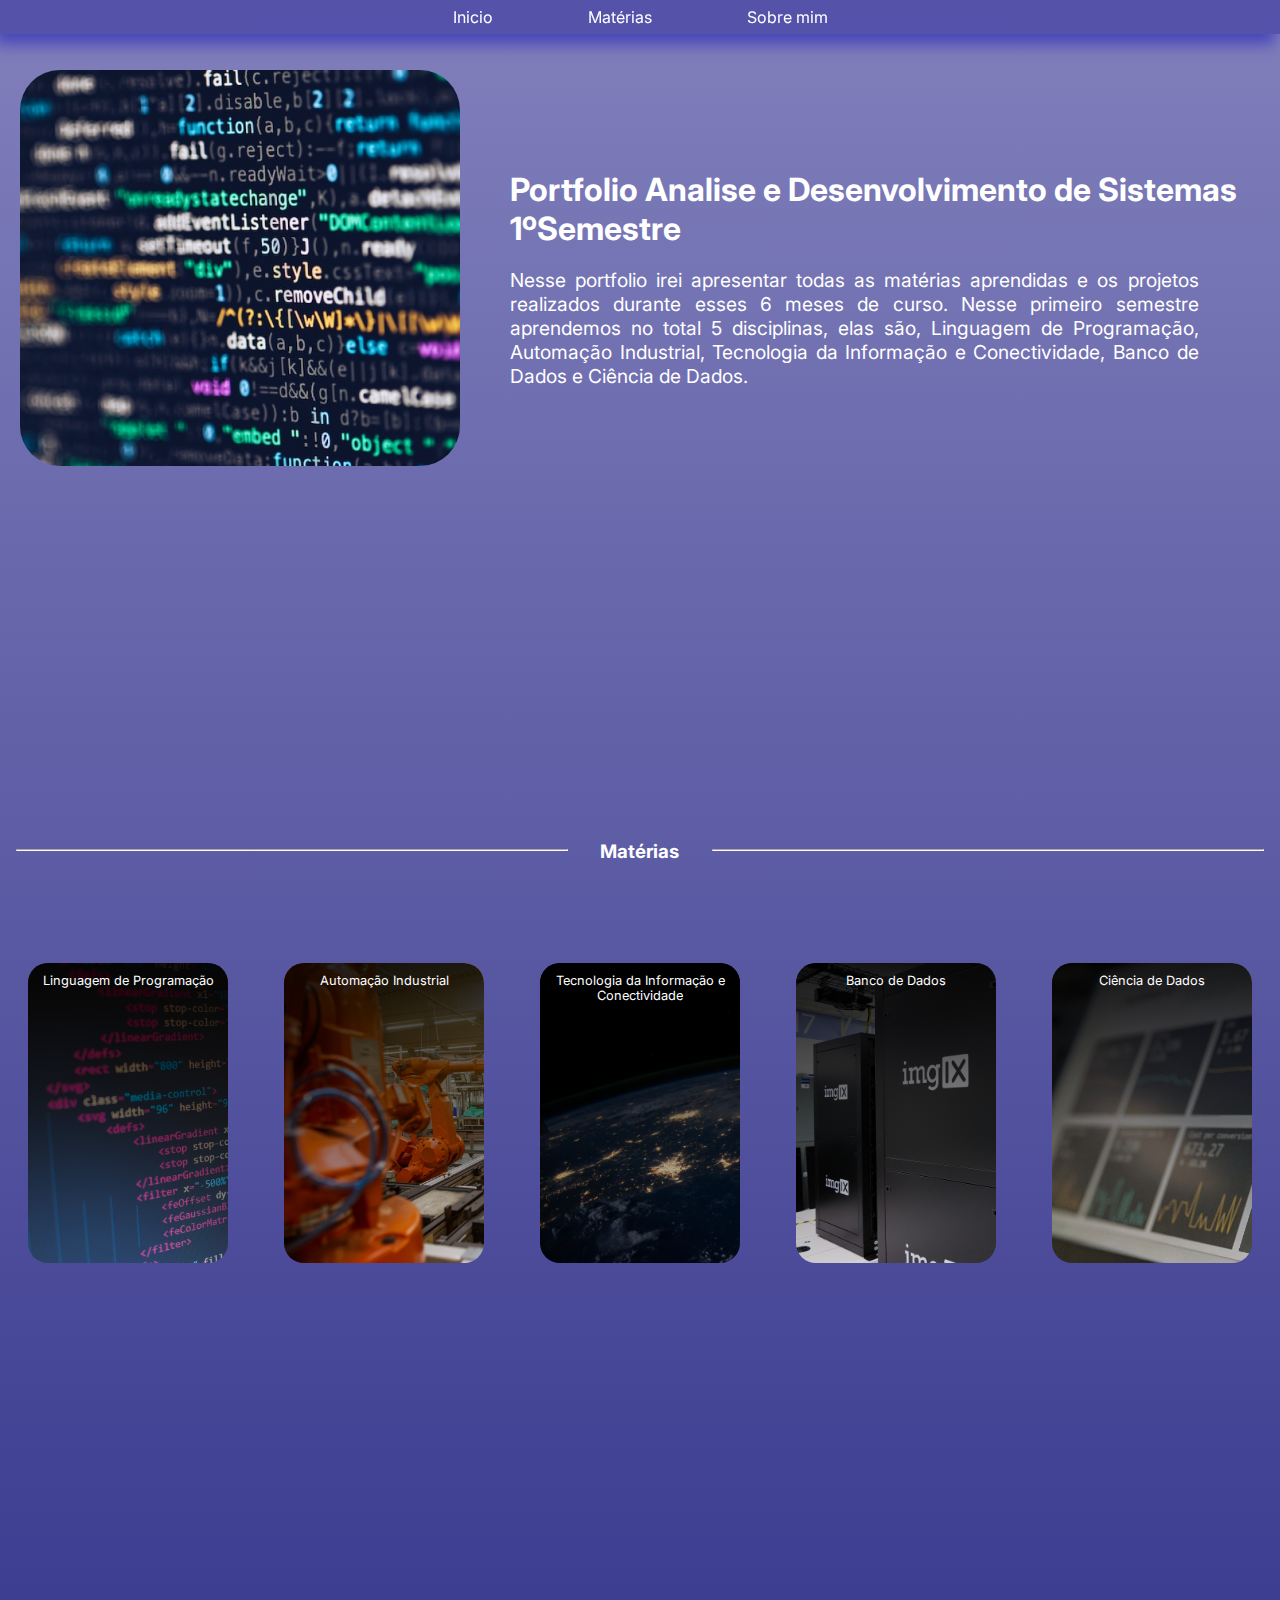
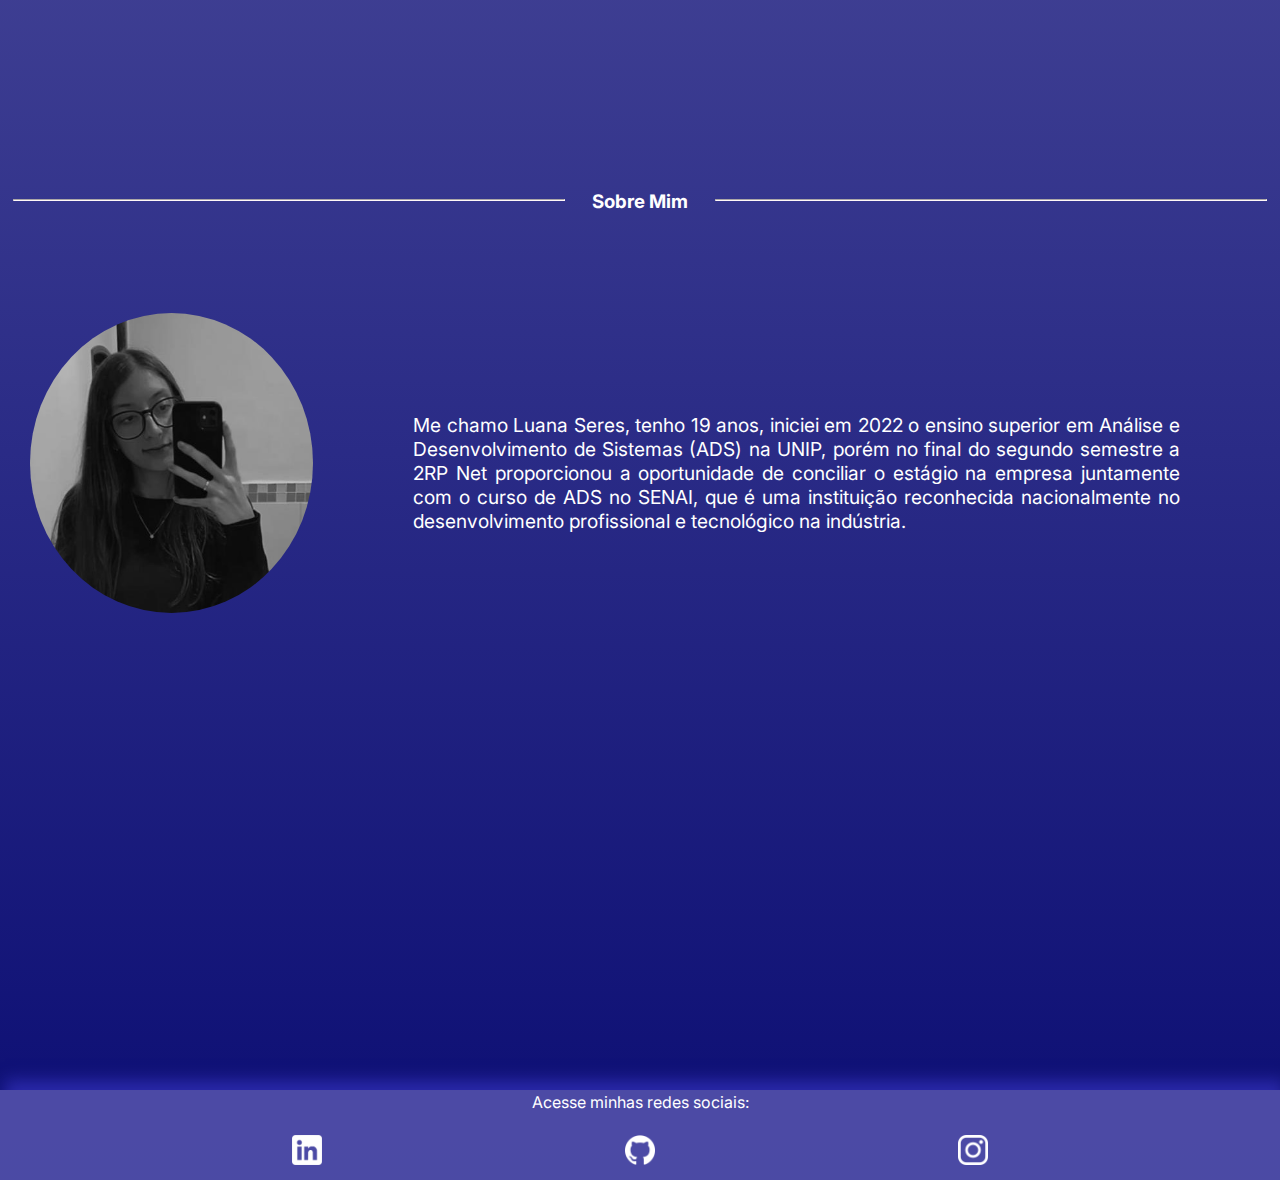
<file: index.html>
<!DOCTYPE html>
<html lang="en">
<head>
    <meta charset="UTF-8">
    <meta http-equiv="X-UA-Compatible" content="IE=edge">
    <meta name="viewport" content="width=device-width, initial-scale=1.0">
    <title>Portfolio Primeiro Semestre</title>

    <link rel="stylesheet" href="./CSS/style.css">

    <link rel="preconnect" href="https://fonts.googleapis.com">
    <link rel="preconnect" href="https://fonts.gstatic.com" crossorigin>
    <link href="https://fonts.googleapis.com/css2?family=Inter&display=swap" rel="stylesheet">
</head>
<body>
    <header>
        <nav>
            <ul>
                <li><a href="#inicio">Inicio</a></li>
                <li><a href="#materias">Matérias</a></li>
                <li><a href="#sobremim">Sobre mim</a></li>
            </ul>
        </nav>
    </header>

    
    <main>
        <a name="inicio"></a>
        <section class="tela1">
            <img class="fotoInicio" src="./image/code1.png">
            <div class="textoInicio">
                <h1>Portfolio Analise e Desenvolvimento de Sistemas 1ºSemestre</h1>
                <br>
                <p>Nesse portfolio irei apresentar todas as matérias aprendidas e os projetos realizados durante esses 6 meses de curso.
                Nesse primeiro semestre aprendemos no total 5 disciplinas, elas são, Linguagem de Programação, Automação Industrial,
                Tecnologia da Informação e Conectividade, Banco de Dados e Ciência de Dados.</p>
            </div>
        </section>


        <a name="materias"></a>
        <section class="tela2">
            <div class="materia">
                <hr class="linhaM">
                <h3>Matérias</h3>
                <hr class="linhaM">
            </div>

            <div class="cards"> 
                <a href="./linguagem.html">
                    <div class="cardLinguagem">
                        <div class="gradiente">
                            <p>Linguagem de Programação</p>
                        </div>
                    </div>
                </a>
                
                <a href="./automação.html">
                    <div class="cardAutomação">
                        <div class="gradiente">
                            <p>Automação Industrial</p>
                        </div>
                    </div>
                </a>
                
                <a href="./redes.html">
                    <div class="cardRedes">
                        <div class="gradiente">
                            <p>Tecnologia da Informação e Conectividade</p>
                        </div>
                    </div>
                </a>

                <a href="./banco.html">
                    <div class="cardBanco">
                        <div class="gradiente">
                            <p>Banco de Dados</p>
                        </div>
                    </div>
                </a>
                
                <a href="./ciencia.html">
                    <div class="cardCiencia">
                        <div class="gradiente">
                            <p>Ciência de Dados</p>
                        </div>
                    </div>
                </a>                
            </div>
        </section>


        <a name="sobremim"></a>
        <section class="tela3">
            
            <div class="sobre">
                <hr class="linhaS">
                <h3>Sobre Mim</h3>
                <hr class="linhaS">
            </div>

            <div class="apresentacao">
                <img class="fotoap" src="./image/fotoeu.jpeg">

                <p>Me chamo Luana Seres, tenho 19 anos, iniciei em 2022 o ensino superior em Análise e Desenvolvimento de Sistemas (ADS) na UNIP, porém no final do segundo semestre a 2RP Net proporcionou a oportunidade de conciliar o estágio na empresa juntamente com o curso de ADS no SENAI, que é uma instituição reconhecida nacionalmente no desenvolvimento profissional e tecnológico na indústria.</p>
            </div>
        </section>

    </main> 

    <footer>
        <div class="footer">
            <p>Acesse minhas redes sociais:</p>
        </div>

        <div class="redesocial">
                <a href="https://www.linkedin.com/in/luana-seres-b8177324a/">
                    <img class="imglinkedin" src="./image/linkedin.png">
                </a>
               
                <a href="https://github.com/LuanaSeres">
                    <img class="imggithub" src="./image/github.png">
                </a>

                <a href="https://www.instagram.com/luh_seres/">
                    <img class="imginstagram" src="./image/instagram.png">
                </a> 
            </div>
    </footer>
</body>
</html>
</file>
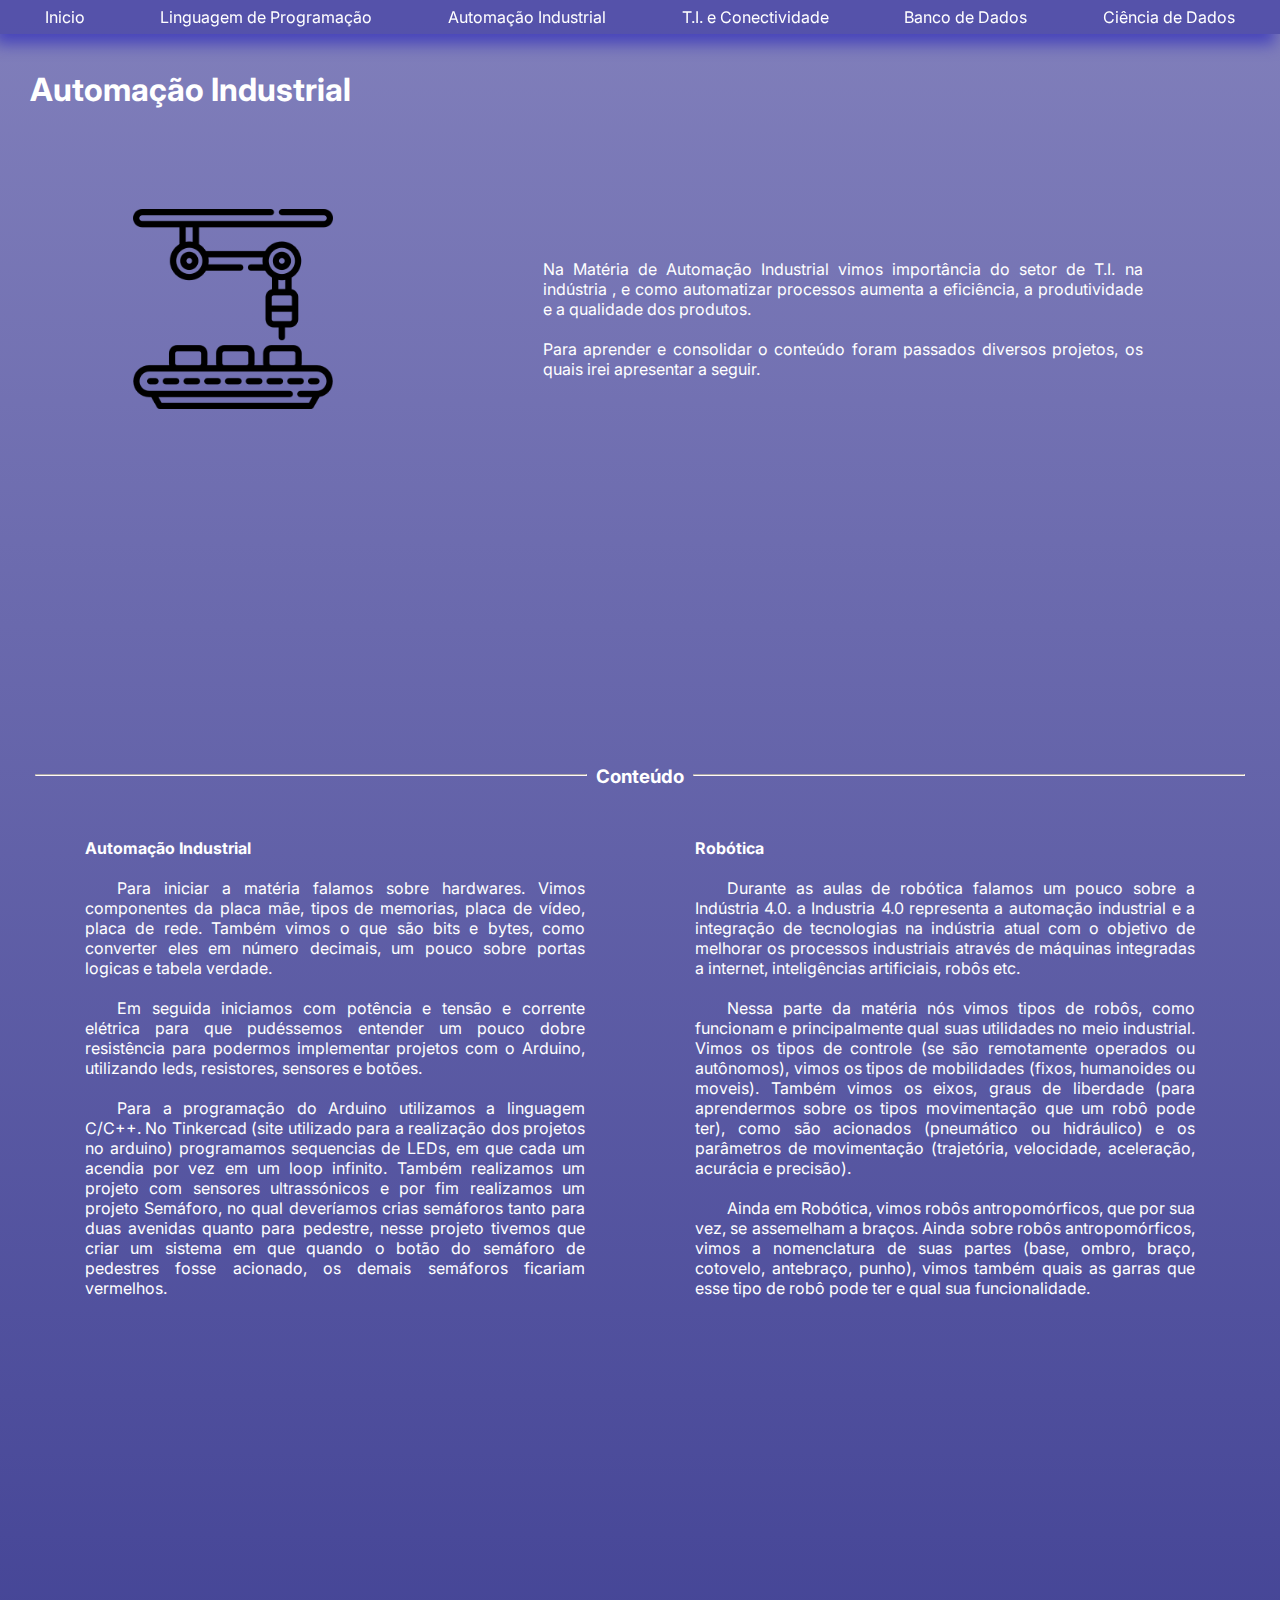
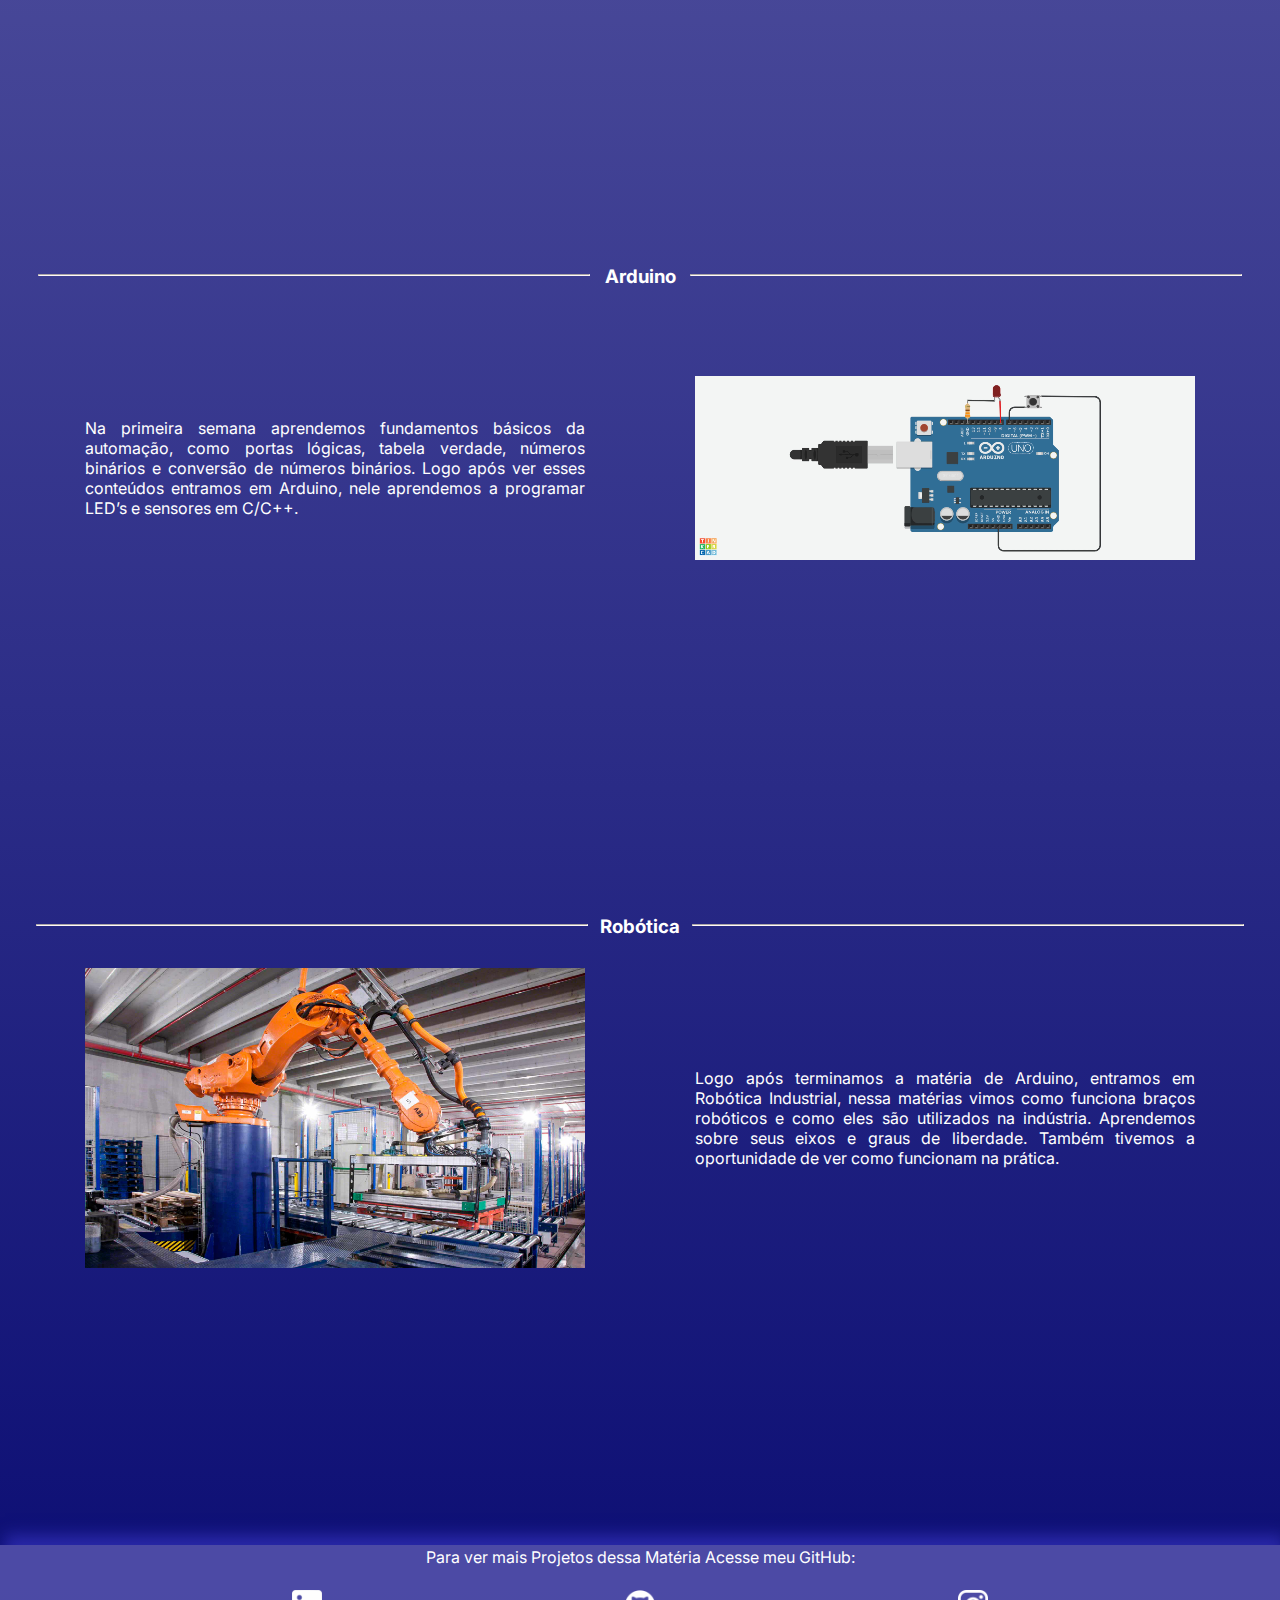
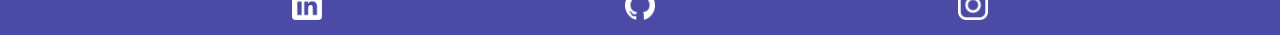
<file: automação.html>
<!DOCTYPE html>
<html lang="en">
<head>
    <meta charset="UTF-8">
    <meta http-equiv="X-UA-Compatible" content="IE=edge">
    <meta name="viewport" content="width=device-width, initial-scale=1.0">
    <title>Automação Industrial</title>

    <link rel="stylesheet" href="./CSS/stylematerias.css">
    
    <link rel="preconnect" href="https://fonts.googleapis.com">
    <link rel="preconnect" href="https://fonts.gstatic.com" crossorigin>
    <link href="https://fonts.googleapis.com/css2?family=Inter&display=swap" rel="stylesheet">
</head>
<body>
    <header>
        <nav>
            <ul>
                <li><a href="./index.html">Inicio</a></li>
                <li><a href="./linguagem.html">Linguagem de Programação</a></li>
                <li><a href="./automação.html">Automação Industrial</a></li>
                <li><a href="./redes.html">T.I. e Conectividade</a></li>
                <li><a href="./banco.html">Banco de Dados</a></li>
                <li><a href="./ciencia.html">Ciência de Dados</a></li>
            </ul>
        </nav>
    </header>
    
    <main>
        <section class="tela1">
            <h1>Automação Industrial</h1>
    
            <div class="inicio">
                <div class="automacao"><img src="./image/automação.png" class="automacao"></div>
    
                <div class="apresentacao">
                    <p>Na Matéria de Automação Industrial vimos importância do setor de T.I. na indústria , e como automatizar processos
                    aumenta a eficiência, a produtividade e a qualidade dos produtos.
                    <br>
                    <br>
                    Para aprender e consolidar o conteúdo foram passados diversos projetos, os quais irei apresentar a seguir.</p>
                </div>
            </div>
        </section>
    
        <section class="tela2">
            <div class="conteudo">
                <hr class="linhaCO">
                <h3>Conteúdo</h3>
                <hr class="linhaCO">
            </div>

            <div class="resumo_materias">
                <div class="cont">
                    <b>Automação Industrial</b>
                    <br>
                    <br>
                    <p>&emsp;&emsp;Para iniciar a matéria falamos sobre hardwares. Vimos componentes da placa mãe, tipos de memorias, placa de vídeo, placa de rede. Também vimos o que são bits e bytes, como converter eles em número decimais, um pouco sobre portas logicas e tabela verdade.
                    <br>
                    <br>
                    &emsp;&emsp;Em seguida iniciamos com potência e tensão e corrente elétrica para que pudéssemos entender um pouco dobre resistência para podermos implementar projetos com o Arduino, utilizando leds, resistores, sensores e botões.
                    <br>
                    <br>
                    &emsp;&emsp;Para a programação do Arduino utilizamos a linguagem C/C++. No Tinkercad (site utilizado para a realização dos projetos no arduino) programamos sequencias de LEDs, em que cada um acendia por vez em um loop infinito. Também realizamos um projeto com sensores ultrassónicos e por fim realizamos um projeto Semáforo, no qual deveríamos crias semáforos tanto para duas avenidas quanto para pedestre, nesse projeto tivemos que criar um sistema em que quando o botão do semáforo de pedestres fosse acionado, os demais semáforos ficariam vermelhos.</p>
                </div>

                <div class="cont">
                    <b>Robótica</b>
                    <br>
                    <br>
                    <p>&emsp;&emsp;Durante as aulas de robótica falamos um pouco sobre a Indústria 4.0. a Industria 4.0 representa a automação industrial e a integração de tecnologias na indústria atual com o objetivo de melhorar os processos industriais através de máquinas integradas a internet, inteligências artificiais, robôs etc.
                    <br>
                    <br>
                    &emsp;&emsp;Nessa parte da matéria nós vimos tipos de robôs, como funcionam e principalmente qual suas utilidades no meio industrial. Vimos os tipos de controle (se são remotamente operados ou autônomos), vimos os tipos de mobilidades (fixos, humanoides ou moveis). Também vimos os eixos, graus de liberdade (para aprendermos sobre os tipos movimentação que um robô pode ter), como são acionados (pneumático ou hidráulico) e os parâmetros de movimentação (trajetória, velocidade, aceleração, acurácia e precisão).
                    <br>
                    <br>
                    &emsp;&emsp;Ainda em Robótica, vimos robôs antropomórficos, que por sua vez, se assemelham a braços. Ainda sobre robôs antropomórficos, vimos a nomenclatura de suas partes (base, ombro, braço, cotovelo, antebraço, punho), vimos também quais as garras que esse tipo de robô pode ter e qual sua funcionalidade.</p>
                </div>
            </div>
        </section>

        <section class="tela3">
            <div class="arduino">
                <hr class="linhaA">
                <h3>Arduino</h3>
                <hr class="linhaA">
            </div>
    
            <div class="conteudo1">
                <div class="texto1">
                    <p>Na primeira semana aprendemos fundamentos básicos da automação, como portas lógicas, tabela verdade, números binários e conversão de números binários. Logo após ver esses conteúdos entramos em Arduino, nele aprendemos a programar LED’s e sensores em C/C++.</p>
                </div>
    
                <div class="img1"><video src="./image/projetos automação.mp4" autoplay muted loop></video></div>
            </div>
        </section>
    
        <section class="tela4">
            <div class="robotica">
                <hr class="linhaR2">
                <h3>Robótica</h3>
                <hr class="linhaR2">
            </div>
    
            <div class="conteudo2">
                <div class="img1"><img src="./image/robo.jpg" class="imgAuto"></div>
    
                <div class="texto2">
                    <p>Logo após terminamos a matéria de Arduino, entramos em Robótica Industrial, nessa matérias vimos como funciona braços robóticos e como eles são utilizados na indústria. Aprendemos sobre seus eixos e graus de liberdade. Também tivemos a oportunidade de ver como funcionam na prática.</p>
                </div>
            </div>
        </section>
    </main>
    
    <footer>
        <div class="footer">
            <p>Para ver mais Projetos dessa Matéria Acesse meu GitHub:</p>
        </div>
    
        <div class="redesocial">
            <a href="https://www.linkedin.com/in/luana-seres-b8177324a/">
                <img class="imglinkedin" src="./image/linkedin.png">
            </a>
    
            <a href="https://github.com/LuanaSeres/Projetos_Primeiro_Semestre">
                <img class="imggithub" src="./image/github.png">
            </a>
    
            <a href="https://www.instagram.com/luh_seres/">
                <img class="imginstagram" src="./image/instagram.png">
            </a>
        </div>
    </footer>
</body>
</html>
</file>
<file: CSS/style.css>
*{
    padding: 0;
    margin: 0;
    font-family: 'Inter', sans-serif;
    color: white;
}

*::-webkit-scrollbar {
  width: 10px;
}

*::-webkit-scrollbar-track {
    background: rgba(157, 155, 228, 0.82);
}

*::-webkit-scrollbar-thumb {
  background-color: rgba(17, 20, 175, 0.66);
  border-radius: 20px;
  border: 3px solid rgba(157, 155, 228, 0.82);
}

body{
    background-color: black;
    background-image: linear-gradient(to bottom, rgba(157, 155, 228, 0.82), rgba(17, 20, 175, 0.66));
    /*overflow: hidden*/
}

header{
    background-color: #514fa9ec;
    box-shadow: -5px 10px 15px #3331babd;
    display: flex;
    flex-direction: row;
    justify-content: space-around;
    align-items: center;
    position: fixed;
    width: 100vw;
}

nav{
    padding: 2px 2px 2px 2px;
    width: 480px;
}
header ul {
    display: flex;
    flex-direction: row;
    justify-content: space-around;
    list-style: none;
    padding: 5px 5px 5px 5px;
    align-items: center;
}

header ul a{
    padding: 10px 10px 10px 10px;
}

header li {
    transition: 0.3s;
}

header li:hover {
    font-size: 20px;
}

section{
    height: 100vh;
    width: 100%;
}

a {
    text-decoration: none;
}

.tela1{
    padding-top: 70px;
    display: flex;
    justify-content: space-around;
    height: 80vh;
    
}

.tela1 p{
    font-size: 120%;
    text-align: justify;
    width: 90%;
}

.fotoInicio{
    height: 396px;
    width: 440px;
    margin-left: 20px;
    border-radius: 40px;
}

.textoInicio{
    padding: 100px 5px 5px 50px;
    
}

.tela2 {
    margin-top: 50px;
}

.materia{
    display: flex;
    flex-direction: row;
    justify-content: space-around;
}

.linhaM{
    display: flex;
    flex-direction: row;
    justify-content: space-around;
    align-content:space-between ;

    margin-top: 9px;
    
    border-color: rgb(255, 248, 248);
    width: 550px;
    height: 0px;
}

.elementosMateria{
    display: flex;
    flex-direction: row;

}

.cards{
    margin-top: 100px;
    display: flex;
    flex-direction: row;
    justify-content: space-around;
    font-size: medium;
}

.cards a{
    text-decoration: none;
    height: 300px;
    width: 200px;
}

a:link {
    color: white;
}

a:visited {
    color: white;
}

a:hover {
    color: white;
}

a:active {
    color: white;
}

.cards p{
    display: flex;
    flex-direction: row;
    justify-content: space-around;
    padding: 10px 0px 0px 0px;
    text-align: center;
}

.laptop{
    height: 100%;
    width: 300px;
    padding: 0px 0px 0px 0px;
    margin-top: 30px;
}

.cardLinguagem{
   background-image: url(../image/LPFoto.jpg);
   background-size: cover;
   height: 300px;
   width: 200px;
   border-radius: 20px;
   font-size: 80%;
   transition: 0.5s;
}

.cardLinguagem:hover {
    transform: translateY(-10px);
    cursor: pointer;
}

.cardAutomação {
    background-image: url(../image/automaçãofoto.jpg);
    background-size: cover;
    height: 300px;
    width: 200px;
    border-radius: 20px;
    font-size: 80%;
    transition: 0.5s;
}

.cardAutomação:hover {
    transform: translateY(-10px);
    cursor: pointer;
}

.cardRedes {
    background-image: url(../image/redesfoto.jpg);
    background-size: cover;
    height: 300px;
    width: 200px;
    border-radius: 20px;
    font-size: 80%;
    transition: 0.5s;
}

.cardRedes:hover {
    transform: translateY(-10px);
    cursor: pointer;
}

.cardBanco {
    background-image: url(../image/bdfotos.jpg);
    background-size: cover;
    height: 300px;
    width: 200px;
    border-radius: 20px;
    font-size: 80%;
    transition: 0.5s;
}

.cardBanco:hover {
    transform: translateY(-10px);
    cursor: pointer;
}

.cardCiencia {
    background-image: url(../image/cdfoto.jpg);
    background-size: cover;
    height: 300px;
    width: 200px;
    border-radius: 20px;
    font-size: 80%;
    transition: 0.5s;
}

.cardCiencia:hover {
    transform: translateY(-10px);
    cursor: pointer;
}

.gradiente {
    background-image: linear-gradient(to bottom, rgba(0, 0, 0, 0.865), rgba(0, 0, 0, 0.089));
    height: 300px;
    width: 200px;
    border-radius: 20px;
}

.tela3 {
    margin-top: 50px;
}

.sobre {
    display: flex;
    flex-direction: row;
    justify-content: space-around;
}

.linhaS {
    display: flex;
    flex-direction: row;
    justify-content: space-around;
    align-content: space-between;

    margin-top: 9px;

    border-color: rgb(255, 248, 248);
    width: 550px;
    height: 0px;
}

.apresentacao{
    display: flex;
    flex-direction: row;
    justify-content: space-around;
    margin-top: 100px;
    margin-left: 30px;
}

.fotoap {
    height: 300px;
    width: 300px;
    border-radius: 100%;
}

.apresentacao p {
    font-size: 120%;
    text-align: justify;
    width: 90%;
    padding: 100px;
}


footer {
    background-color: #514fa9ec;
    box-shadow: 5px -10px 15px #3331babd;
    display: flex;
    flex-direction: column;
    justify-content: space-around;
    align-items: center;
    width: 100%;
    height: 90px;
}

.redesocial {
    width: 1000px;
    margin-top: 20px;
    margin-bottom: 10px;
    display: flex;
    flex-direction: row;
    justify-content: space-around;
}

.imglinkedin {
    height: 30px;
    width: 30px;
}

.imggithub {
    height: 30px;
    width: 30px;
}

.imginstagram {
    height: 30px;
    width: 30px;
}
</file>
<file: CSS/stylematerias.css>
*{
    padding: 0;
    margin: 0;
    font-family: 'Inter', sans-serif;
    color: white;
}

*::-webkit-scrollbar {
  width: 10px;
}

*::-webkit-scrollbar-track {
    background: rgba(157, 155, 228, 0.82);
}

*::-webkit-scrollbar-thumb {
  background-color: rgba(17, 20, 175, 0.66);
  border-radius: 20px;
  border: 3px solid rgba(157, 155, 228, 0.82);
}

body{
    background-color: black;
    background-image: linear-gradient(to bottom, rgba(157, 155, 228, 0.82), rgba(17, 20, 175, 0.66));
    /*overflow: hidden*/
}

header{
    background-color: #514fa9ec;
    box-shadow: -5px 10px 15px #3331babd;
    display: flex;
    flex-direction: row;
    justify-content: space-around;
    align-items: center;
    position: fixed;
    width: 100vw;
}

nav{
    padding: 2px 2px 2px 2px;
    width: 100%;
}
header ul {
    display: flex;
    flex-direction: row;
    justify-content: space-around;
    list-style: none;
    padding: 5px 5px 5px 5px;
    align-items: center;
}

header ul a{
    padding: 10px 10px 10px 10px;
}

header li {
    transition: 0.3s;
}

header li:hover {
    font-size: 20px;
}

main {
    margin-left: 30px;
    margin-right: 30px;
}

section{
    height: 100vh;
    width: 100%;
}

a {
    text-decoration: none;
}

.tela1 {
    padding-top: 70px;
    height: 75vh;
}

.inicio {
    display: flex;
    flex-direction: row;
    justify-content: space-around;
    margin-top: 50px;
}

.img1 {
    height: 300px;
    width: 500px;
}

.apresentacao {
    width: 600px;
    padding: 100px 5px 5px 5px;
    text-align: justify;
}

.tela2 {
    margin-top: 10px;
    height: 120vh;
}

.conteudo {
    display: flex;
    flex-direction: row;
    justify-content: space-around;
    margin-top: 20px;
}

.conteudo h3 {
    width: 88px;
}

.linhaCO {
    display: flex;
    flex-direction: row;
    justify-content: space-around;
    align-content: space-between;
    
    margin-top: 9px;
    
    border-color: rgb(255, 248, 248);
    width: 550px;
    height: 0px;
}

.resumo_materias {
    display: flex;
    flex-direction: row;
    justify-content: space-around;
    text-align: justify;
    margin-top: 50px;
}

.cont{
    width: 500px;
}

.receitas {
    display: flex;
    flex-direction: row;
    justify-content: space-around;
    margin-top: 20px;
}

.receitas h3 {
    width: 145px;
}

.linhaR {
    display: flex;
    flex-direction: row;
    justify-content: space-around;
    align-content: space-between;
    
    margin-top: 9px;
    
    border-color: rgb(255, 248, 248);
    width: 520px;
    height: 0px;
}

.conteudo1 {
    display: flex;
    flex-direction: row;
    justify-content: space-around;
    align-items: center;
    margin-top: 30px;
}

.texto1 {
    width: 500px;
    text-align: justify;
}

.tela3 {
    margin-top: 10px;
    height: 70vh;
}

.curriculo {
    display: flex;
    flex-direction: row;
    justify-content: space-around;
    margin-top: 20px;
}

.curriculo h3 {
    width: 80px;
}

.linhaC {
    display: flex;
    flex-direction: row;
    justify-content: space-around;
    align-content: space-between;
    
    margin-top: 9px;
    
    border-color: rgb(255, 248, 248);
    width: 550px;
    height: 0px;
}

.conteudo2 {
    display: flex;
    flex-direction: row;
    justify-content: space-around;
    align-items: center;
    margin-top: 30px;
}

.texto2 {
    width: 500px;
    text-align: justify;
}

.tela4 {
    margin-top: 10px;
    height: 70vh;
}

.html5 {
    display: flex;
    flex-direction: row;
    justify-content: space-around;
    margin-top: 20px;
}

.html5 h3 {
    width: 60px;
}

.linhaH {
    display: flex;
    flex-direction: row;
    justify-content: space-around;
    align-content: space-between;

    margin-top: 9px;

    border-color: rgb(255, 248, 248);
    width: 560px;
    height: 0px;
}

.conteudo3 {
    display: flex;
    flex-direction: row;
    justify-content: space-around;
    align-items: center;
    margin-top: 30px;
}

.texto3 {
    width: 500px;
    text-align: justify;
}

.tela5 {
    margin-top: 10px;
    height: 70vh;
}

.folha {
    display: flex;
    flex-direction: row;
    justify-content: space-around;
    margin-top: 20px;
}

.folha h3 {
    width: 185px;
}

.linhaF {
    display: flex;
    flex-direction: row;
    justify-content: space-around;
    align-content: space-between;

    margin-top: 9px;

    border-color: rgb(255, 248, 248);
    width: 495px;
    height: 0px;
}

.conteudo4 {
    display: flex;
    flex-direction: row;
    justify-content: space-around;
    align-items: center;
    margin-top: 30px;
}

.texto4 {
    width: 500px;
    text-align: justify;
}

.tela6 {
    margin-top: 10px;
    height: 70vh;   
}

.conversor {
    display: flex;
    flex-direction: row;
    justify-content: space-around;
    margin-top: 20px;
}

.conversor h3 {
    width: 95px;
}

.linhaC2 {
    display: flex;
    flex-direction: row;
    justify-content: space-around;
    align-content: space-between;

    margin-top: 9px;

    border-color: rgb(255, 248, 248);
    width: 545px;
    height: 0px;
}

.conteudo5 {
    display: flex;
    flex-direction: row;
    justify-content: space-around;
    align-items: center;
    margin-top: 30px;
}

.texto5 {
    width: 500px;
    text-align: justify;
}

.tela7 {
    margin-top: 10px;
    height: 70vh;
}

footer {
    background-color: #514fa9ec;
    box-shadow: 5px -10px 15px #3331babd;
    display: flex;
    flex-direction: column;
    justify-content: space-around;
    align-items: center;
    width: 100%;
    height: 90px;
}

.redesocial {
    width: 1000px;
    margin-top: 20px;
    margin-bottom: 10px;
    display: flex;
    flex-direction: row;
    justify-content: space-around;
}

.imglinkedin {
    height: 30px;
    width: 30px;
}

.imggithub {
    height: 30px;
    width: 30px;
}

.imginstagram {
    height: 30px;
    width: 30px;
}


.arduino {
    display: flex;
    flex-direction: row;
    justify-content: space-around;
    margin-top: 20px;
}

.arduino h3 {
    width: 70px;
}

.linhaA {
    display: flex;
    flex-direction: row;
    justify-content: space-around;
    align-content: space-between;

    margin-top: 9px;

    border-color: rgb(255, 248, 248);
    width: 550px;
    height: 0px;
}

.robotica {
    display: flex;
    flex-direction: row;
    justify-content: space-around;
    margin-top: 20px;
}

.robotica h3 {
    width: 80px;
}

.linhaR2 {
    display: flex;
    flex-direction: row;
    justify-content: space-around;
    align-content: space-between;

    margin-top: 9px;

    border-color: rgb(255, 248, 248);
    width: 550px;
    height: 0px;
}

.cazaquistao {
    display: flex;
    flex-direction: row;
    justify-content: space-around;
    margin-top: 20px;
}

.cazaquistao h3 {
    width: 205px;
}

.linhaC3{
    display: flex;
    flex-direction: row;
    justify-content: space-around;
    align-content: space-between;

    margin-top: 9px;

    border-color: rgb(255, 248, 248);
    width: 480px;
    height: 0px;
}

.rede {
    display: flex;
    flex-direction: row;
    justify-content: space-around;
    margin-top: 20px;
}

.rede h3 {
    width: 80px;
}

.linhaR3 {
    display: flex;
    flex-direction: row;
    justify-content: space-around;
    align-content: space-between;

    margin-top: 9px;

    border-color: rgb(255, 248, 248);
    width: 550px;
    height: 0px;
}

.protocolo {
    display: flex;
    flex-direction: row;
    justify-content: space-around;
    margin-top: 20px;
}

.protocolo h3 {
    width: 190px;
}

.linhaPR {
    display: flex;
    flex-direction: row;
    justify-content: space-around;
    align-content: space-between;

    margin-top: 9px;

    border-color: rgb(255, 248, 248);
    width: 490px;
    height: 0px;
}

.mer {
    display: flex;
    flex-direction: row;
    justify-content: space-around;
    margin-top: 20px;
}

.mer h3 {
    width: 300px;
}

.linhaM {
    display: flex;
    flex-direction: row;
    justify-content: space-around;
    align-content: space-between;

    margin-top: 9px;

    border-color: rgb(255, 248, 248);
    width: 440px;
    height: 0px;
}

.der {
    display: flex;
    flex-direction: row;
    justify-content: space-around;
    margin-top: 20px;
}

.der h3 {
    width: 315px;
}

.linhaD {
    display: flex;
    flex-direction: row;
    justify-content: space-around;
    align-content: space-between;

    margin-top: 9px;

    border-color: rgb(255, 248, 248);
    width: 430px;
    height: 0px;
}

.fisico {
    display: flex;
    flex-direction: row;
    justify-content: space-around;
    margin-top: 20px;
}

.fisico h3 {
    width: 124px;
}

.linhaMF {
    display: flex;
    flex-direction: row;
    justify-content: space-around;
    align-content: space-between;

    margin-top: 9px;

    border-color: rgb(255, 248, 248);
    width: 525px;
    height: 0px;
}


.estatistica {
    display: flex;
    flex-direction: row;
    justify-content: space-around;
    margin-top: 20px;
}

.estatistica h3 {
    width: 91px;
}

.linhaE {
    display: flex;
    flex-direction: row;
    justify-content: space-around;
    align-content: space-between;

    margin-top: 9px;

    border-color: rgb(255, 248, 248);
    width: 545px;
    height: 0px;
}

.python {
    display: flex;
    flex-direction: row;
    justify-content: space-around;
    margin-top: 20px;
}

.python h3 {
    width: 62px;
}

.linhaP {
    display: flex;
    flex-direction: row;
    justify-content: space-around;
    align-content: space-between;

    margin-top: 9px;

    border-color: rgb(255, 248, 248);
    width: 560px;
    height: 0px;
}

.titanic {
    display: flex;
    flex-direction: row;
    justify-content: space-around;
    margin-top: 20px;
}

.titanic h3 {
    width: 188px;
}

.linhaT {
    display: flex;
    flex-direction: row;
    justify-content: space-around;
    align-content: space-between;

    margin-top: 9px;

    border-color: rgb(255, 248, 248);
    width: 497px;
    height: 0px;
}


.html {
    margin-top: 25px;
    width: auto;
    height: 200px;
}

.automacao {
    margin-top: 25px;
    width: auto;
    height: 200px;
}

.banco {
    margin-top: 25px;
    width: auto;
    height: 200px;
}

.ciencia {
    margin-top: 25px;
    width: auto;
    height: 200px;
}

.redes {
    margin-top: 25px;
    width: auto;
    height: 200px;
}

video {
    height: 300px;
    width: 500px;
}

.imgAuto {
    height: 300px;
    width: 500px;
}
</file>
